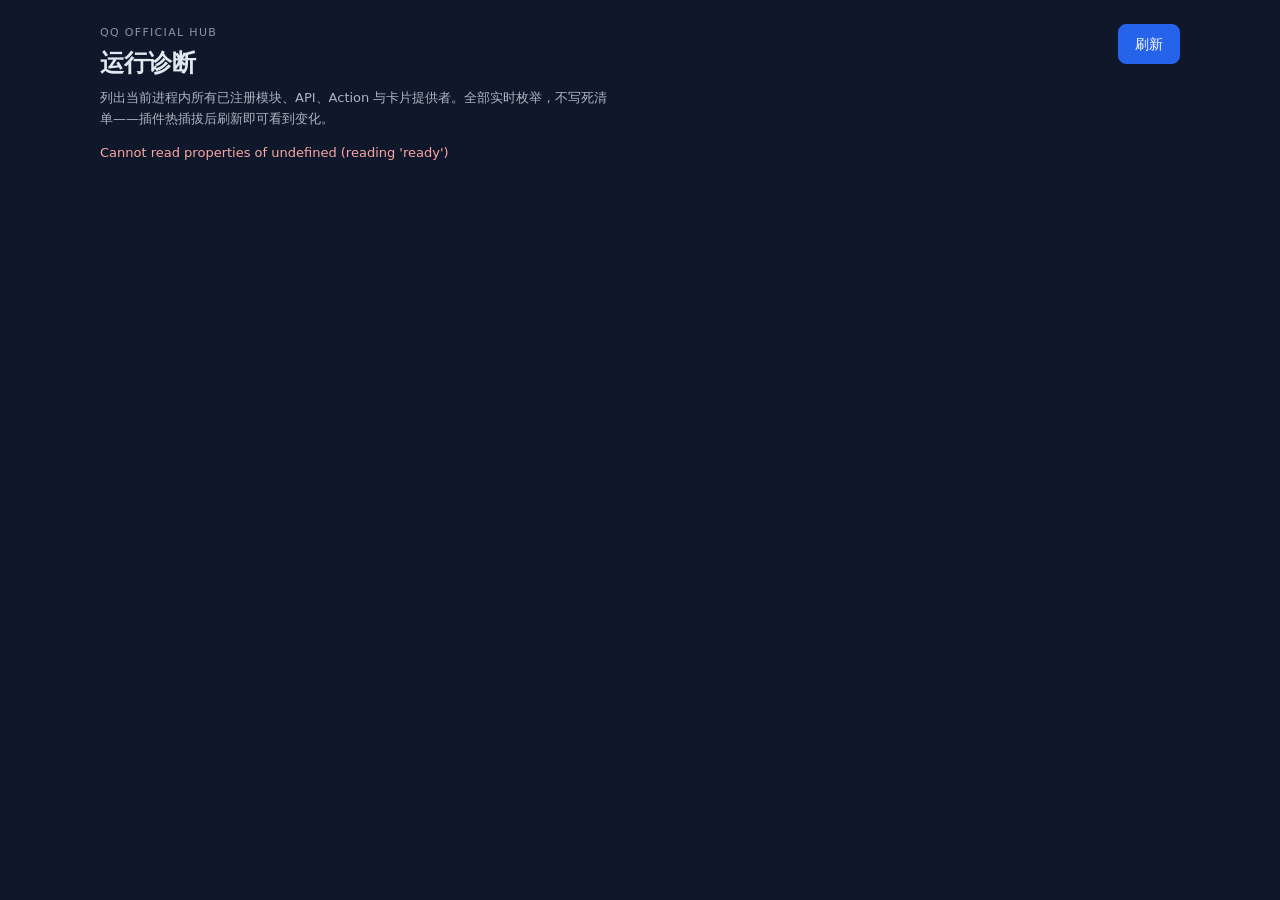
<file: pages/diagnostics/index.html>
<!doctype html>
<html lang="zh-CN"><head><meta charset="utf-8"><title>Hub 运行诊断</title><link rel="stylesheet" href="./styles.css"></head>
<body><main>
<header>
  <div><p class="eyebrow">QQ OFFICIAL HUB</p><h1>运行诊断</h1>
  <p class="sub">列出当前进程内所有已注册模块、API、Action 与卡片提供者。全部实时枚举，不写死清单——插件热插拔后刷新即可看到变化。</p></div>
  <div class="header-actions"><button id="refresh" class="primary">刷新</button></div>
</header>
<p id="notice" role="status"></p>
<section id="summary" class="cards"></section>
<section id="report"></section>
</main><script type="module" src="./app.js"></script></body></html>
</file>
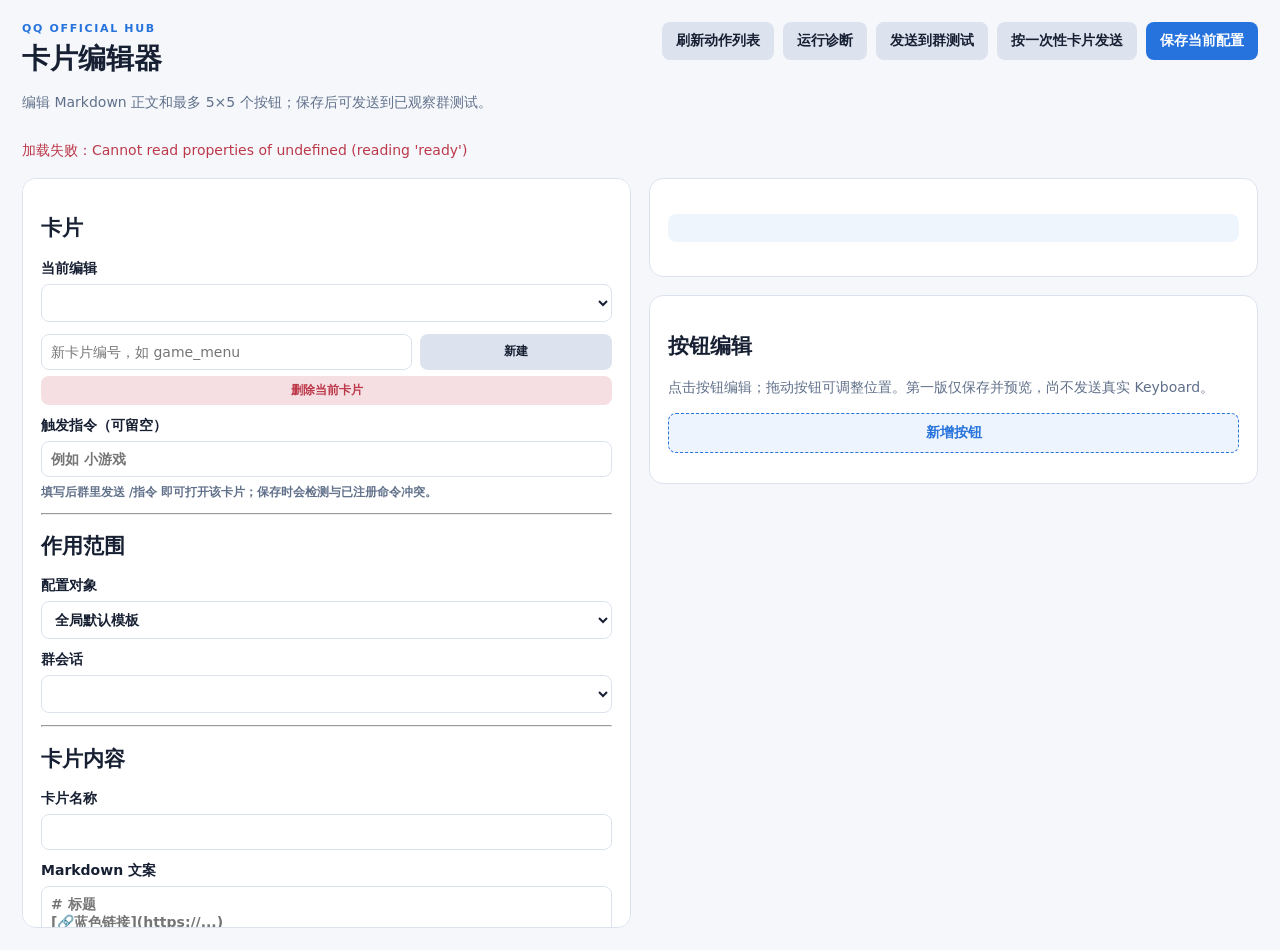
<file: pages/panels/index.html>
<!doctype html>
<html lang="zh-CN"><head><meta charset="utf-8"><meta name="viewport" content="width=device-width,initial-scale=1"><title>QQ Official Hub</title><link rel="stylesheet" href="./styles.css"></head>
<body><main><header><div><p class="eyebrow">QQ OFFICIAL HUB</p><h1>卡片编辑器</h1><p class="sub">编辑 Markdown 正文和最多 5×5 个按钮；保存后可发送到已观察群测试。</p></div><div class="header-actions"><button id="reload-catalog" class="secondary">刷新动作列表</button><button id="open-diagnostics" class="secondary">运行诊断</button><button id="send-test" class="secondary">发送到群测试</button><button id="send-test-ephemeral" class="secondary">按一次性卡片发送</button><button id="save" class="primary">保存当前配置</button></div></header><p id="notice" role="status"></p><section class="layout"><aside><h2>卡片</h2><label>当前编辑<select id="card-select"></select></label><div class="card-tools"><input id="card-new-id" maxlength="40" placeholder="新卡片编号，如 game_menu"><button id="card-new" class="secondary">新建</button></div><div class="card-tools"><button id="card-delete" class="danger">删除当前卡片</button><button id="card-delete-confirm" class="danger" hidden>确认删除</button><button id="card-delete-cancel" class="secondary" hidden>取消</button></div><label id="card-command-wrap">触发指令（可留空）<input id="card-command" maxlength="32" placeholder="例如 小游戏"><small class="hint">填写后群里发送 /指令 即可打开该卡片；保存时会检测与已注册命令冲突。</small></label><hr><h2>作用范围</h2><label>配置对象<select id="scope"><option value="global">全局默认模板</option><option value="group">已观察群覆盖</option></select></label><label id="group-wrap">群会话<select id="group"></select></label><hr><h2>卡片内容</h2><label>卡片名称<input id="name" maxlength="64"></label><label>Markdown 文案<textarea id="markdown" maxlength="4000" placeholder="# 标题&#10;[🔗蓝色链接](https://...)&#10;![说明 #618px #249px](https://...)"></textarea></label><div class="markdown-tools"><button id="fullscreen-markdown" class="primary">全屏编辑正文</button><button id="insert-link" class="secondary">插入蓝色链接示例</button></div><details class="fold"><summary>模板库</summary><div class="snippet-library"><p class="hint">按需插入，不插入就不会出现在卡片里。带 <span class="dyn-badge">动态</span> 的会在发送时替换成实时内容。</p><div id="snippet-groups"></div></div></details><details class="fold"><summary>等比例 Markdown 图片</summary><div class="image-builder"><label>公网 HTTPS 图片 URL<input id="image-url" type="url" placeholder="https://example.com/image.png"></label><div class="twocol"><label>最大宽度<input id="image-max-width" type="number" min="1" max="720" value="720"></label><label>图片说明<input id="image-alt" maxlength="80" value="图片"></label></div><button id="insert-image" class="secondary">检测真实尺寸并等比例插入</button><p class="hint">浏览器读取 naturalWidth/naturalHeight，自动缩放到宽≤720、高≤1080，避免 QQ 拉伸压扁。</p></div></details><details class="fold"><summary>蓝色参数指令文本</summary><div class="text-command-builder"><div class="twocol"><label>显示文字<input id="cmd-show" maxlength="100" value="📡 添加订阅"></label><label>写入输入框<input id="cmd-text" maxlength="100" value="/myrss + "></label></div><label class="inline-check"><input id="cmd-reference" type="checkbox"> 写入输入框时引用当前卡片</label><button id="insert-cmd-input" class="secondary">插入蓝色参数指令</button><p class="hint">点击后只写入输入框，不自动发送；用户可继续补 URL 或参数。</p></div></details><label class="inline-check"><input id="mention-clicker" type="checkbox"> type=1 回调后新卡片顶部 At 点击者</label><details class="fold"><summary>一次性卡片 / 归属</summary><div class="ephemeral-box"><p class="hint">用于流程与游戏。开启后本卡片按「一次性」规则发送，不影响群配置面板。</p><label class="inline-check"><input id="card-one-shot" type="checkbox"> 整张卡片一次性（任一按钮点击后全卡失效）</label><label>谁能点这张卡<select id="card-owner-mode"><option value="everyone">所有人</option><option value="initiator">仅发起者（点击/触发本卡的人）</option><option value="specified">指定 OpenID</option></select></label><label id="card-owner-openid-wrap" hidden>指定 OpenID<input id="card-owner-openid" maxlength="80" placeholder="必填，留空会导致没人能点"></label><label id="card-owner-tip-wrap" hidden>他人点击时的提示<input id="card-owner-tip" maxlength="80" placeholder="这不是你的操作"></label><p id="card-owner-warn" class="warn" hidden></p></div></details><p class="hint">图片必须是公网 HTTPS；蓝色正文实际是可点击链接。群覆盖仅对选中的已观察 QQ Official 群生效。</p></aside><section class="editor"><div class="preview"><h2 id="preview-title"></h2><article id="preview-markdown"></article><div id="canvas" class="canvas" aria-label="5行5列按钮画布"></div></div><div class="tools"><h2>按钮编辑</h2><p class="hint">点击按钮编辑；拖动按钮可调整位置。第一版仅保存并预览，尚不发送真实 Keyboard。</p><div class="actions persistent-actions"><button id="add" class="secondary">新增按钮</button></div><div id="form" hidden><label>按钮文字<input id="label" maxlength="64"></label><label>点击后文字<input id="visited-label" maxlength="64"></label><div class="twocol"><label>样式<select id="style"><option value="0">灰色线框</option><option value="1">蓝色线框</option></select></label><label>点击方式<select id="action-type"><option value="1">直接执行（无需发送消息）</option><option value="2">填入输入框（用户发送）</option><option value="0">打开网页</option></select></label></div><label id="action-wrap">点击后执行<select id="action-preset"></select><small id="action-meta" class="hint">由 Hub 白名单注册，点击后直接执行，不经过聊天框或命令解析。</small></label><label id="action-params-wrap">Action 参数(JSON对象)<textarea id="action-params" maxlength="2048">{}</textarea><small class="hint">参数随已签发卡片快照保存在服务端，不直接暴露给 QQ button_data。</small></label><label id="command-wrap" hidden>已注册指令<select id="command-preset"><option value="">手工输入 / 自定义文本</option></select><small id="command-meta" class="hint"></small></label><label id="data-wrap" hidden><span id="data-label">动作数据</span><input id="data" maxlength="2048"></label><div class="checks"><label><input id="reply" type="checkbox"> 指令按钮引用原消息</label><label><input id="enter" type="checkbox"> 自动发送（仅单聊有效）</label><label><input id="anchor" type="checkbox"> 📎 唤起选图器（仅单聊移动端）</label></div><label>不支持时提示<input id="unsupport-tips" maxlength="80"></label><label>谁能点击<select id="permission"><option value="everyone">所有人</option><option value="group_manager">仅群管理</option><option value="astrbot_admin">AstrBot 管理员</option><option value="operator">Hub 操作员</option><option value="specified_users">指定 OpenID</option></select></label><label id="users-wrap">指定 OpenID（每行一个）<textarea id="users"></textarea></label><div class="ephemeral-box"><h3>一次性设置（仅一次性卡片生效）</h3><label class="inline-check"><input id="btn-one-shot" type="checkbox"> 此按钮一次性（点后仅本按钮失效）</label><label>此按钮归属<select id="btn-owner-mode"><option value="everyone">跟随卡片设置</option><option value="initiator">仅发起者</option><option value="specified">指定 OpenID</option></select></label><label id="btn-owner-openid-wrap" hidden>指定 OpenID<input id="btn-owner-openid" maxlength="80" placeholder="必填"></label><p class="hint">按钮归属优先于卡片归属。井字棋这类逐格落子可只锁卡片。</p></div><div class="actions"><button id="delete" class="danger">删除当前按钮</button></div></div></div></section></section><div id="diag-modal" class="markdown-modal" hidden><div class="markdown-modal-card"><header><div><h2>运行诊断（只读）</h2><p class="hint">实时枚举当前进程内已注册的模块、API、Action 与卡片提供者；插件热插拔后点刷新即可看到变化。</p></div><div class="header-actions"><button id="diag-refresh" class="secondary">刷新</button><button id="diag-close" class="primary">关闭</button></div></header><div id="diag-body" class="diag-body"></div></div></div></main><div id="markdown-modal" class="markdown-modal" hidden><div class="markdown-modal-card"><header><div><h2>全屏 Markdown 正文编辑器</h2><p class="hint">支持标题、粗体、删除线、引用、列表、蓝色链接、公网图片和参数指令文本。</p></div><div class="header-actions"><button id="markdown-cancel" class="secondary">取消</button><button id="markdown-apply" class="primary">应用正文</button></div></header><div class="markdown-modal-grid"><textarea id="markdown-full" maxlength="4000" spellcheck="false"></textarea><section><h3>实时预览</h3><article id="markdown-full-preview"></article></section></div></div></div><script type="module" src="./app.js"></script></body></html>
</file>
<file: pages/diagnostics/styles.css>
:root { color-scheme: light dark; }
body { margin: 0; font: 14px/1.6 system-ui, -apple-system, "Segoe UI", sans-serif; background: #0f172a; color: #e2e8f0; }
main { max-width: 1080px; margin: 0 auto; padding: 24px 20px 64px; }
header { display: flex; justify-content: space-between; align-items: flex-start; gap: 16px; flex-wrap: wrap; }
.eyebrow { margin: 0; font-size: 11px; letter-spacing: .12em; opacity: .6; }
h1 { margin: 2px 0 6px; font-size: 24px; }
.sub { margin: 0; max-width: 62ch; opacity: .75; font-size: 13px; }
button { font: inherit; padding: 8px 16px; border-radius: 8px; border: 1px solid rgba(148,163,184,.4); background: transparent; color: inherit; cursor: pointer; }
button.primary { background: #2563eb; border-color: #2563eb; color: #fff; }
button:disabled { opacity: .5; cursor: default; }
#notice { min-height: 20px; font-size: 13px; color: #fca5a5; }
.cards { display: grid; grid-template-columns: repeat(auto-fit, minmax(150px, 1fr)); gap: 10px; margin: 8px 0 20px; }
.stat { padding: 12px 14px; border-radius: 10px; background: rgba(148,163,184,.1); border: 1px solid rgba(148,163,184,.22); }
.stat b { display: block; font-size: 22px; line-height: 1.2; }
.stat span { font-size: 12px; opacity: .7; }
section h2 { font-size: 16px; margin: 22px 0 8px; }
.hint { font-size: 12px; opacity: .7; margin: 0 0 8px; }
table { width: 100%; border-collapse: collapse; font-size: 13px; }
th, td { text-align: left; padding: 7px 10px; border-bottom: 1px solid rgba(148,163,184,.16); vertical-align: top; }
th { font-size: 12px; text-transform: uppercase; letter-spacing: .04em; opacity: .65; font-weight: 600; }
code { font-family: ui-monospace, SFMono-Regular, Menlo, monospace; font-size: 12px; background: rgba(148,163,184,.14); padding: 1px 5px; border-radius: 4px; }
.ok { color: #4ade80; } .bad { color: #f87171; } .muted { opacity: .55; }
.tag { display: inline-block; padding: 1px 7px; border-radius: 999px; font-size: 11px; border: 1px solid transparent; }
.tag.ext { background: rgba(56,189,248,.16); border-color: rgba(56,189,248,.4); color: #7dd3fc; }
.tag.own { background: rgba(148,163,184,.14); border-color: rgba(148,163,184,.3); }
.owner-block { margin: 12px 0; padding: 12px 14px; border-radius: 10px; background: rgba(148,163,184,.07); border: 1px solid rgba(148,163,184,.18); }
.owner-block h3 { margin: 0 0 6px; font-size: 14px; display: flex; gap: 8px; align-items: center; }
.empty { padding: 14px; border-radius: 10px; background: rgba(148,163,184,.08); font-size: 13px; opacity: .75; }
</file>
<file: pages/panels/styles.css>
:root{--bg:#f5f7fb;--card:#fff;--text:#172033;--muted:#60708a;--line:#dce3ee;--blue:#2673dd;--danger:#bd394a}[data-theme="dark"]{--bg:#111827;--card:#1d2939;--text:#edf2f7;--muted:#a5b4c8;--line:#334155;--blue:#6da7ff}*{box-sizing:border-box}[hidden]{display:none!important}body{margin:0;background:var(--bg);color:var(--text);font:14px system-ui,-apple-system,"Microsoft YaHei",sans-serif}main{width:100%;max-width:none;margin:0;padding:22px}header{display:flex;justify-content:space-between;gap:20px;align-items:flex-start}.header-actions{display:flex;gap:9px;flex-wrap:wrap}.eyebrow{letter-spacing:.15em;color:var(--blue);font-size:11px;font-weight:700;margin:0}h1{margin:5px 0;font-size:28px}.sub,.hint{color:var(--muted);line-height:1.55}.layout{display:grid;grid-template-columns:minmax(0,1fr) minmax(0,1fr);gap:18px;margin-top:16px;align-items:start}aside,.preview,.tools{min-width:0;background:var(--card);border:1px solid var(--line);border-radius:14px;padding:18px}aside,.editor{max-height:calc(100vh - 150px);overflow:auto}aside::-webkit-scrollbar,.editor::-webkit-scrollbar{width:8px}aside::-webkit-scrollbar-thumb,.editor::-webkit-scrollbar-thumb{background:var(--line);border-radius:4px}label{display:grid;gap:6px;margin:12px 0;font-weight:600}input,textarea,select{width:100%;min-width:0;background:transparent;color:var(--text);border:1px solid var(--line);border-radius:8px;padding:9px;font:inherit}textarea{min-height:105px;resize:vertical}.editor{display:grid;grid-template-columns:minmax(0,1fr);gap:18px;align-items:start}.preview h2{margin-top:0}.preview article{padding:14px;background:color-mix(in srgb,var(--blue) 7%,transparent);border-radius:8px;overflow-wrap:anywhere}.preview article h1,.preview article h2,.preview article h3,.preview article p,.preview article blockquote,.preview article li{margin:6px 0;line-height:1.5}.preview article a{color:#1683ee;text-decoration:none}.preview article a:hover{text-decoration:underline}.preview article img{display:block;max-width:100%;height:auto;object-fit:contain;border-radius:8px;margin:9px 0}.preview article blockquote{border-left:3px solid var(--blue);padding-left:10px;color:var(--muted)}.canvas{display:grid;gap:7px;margin-top:16px}.row{display:grid;grid-template-columns:repeat(5,minmax(0,1fr));gap:7px}.cell{min-width:0;min-height:44px;border:1px dashed var(--line);border-radius:7px;padding:2px}.card-button{width:100%;min-width:0;min-height:38px;border-radius:6px;background:transparent;color:var(--text);cursor:grab;overflow:hidden;text-overflow:ellipsis;white-space:nowrap}.style-0{border:1px solid #8796aa}.style-1{border:1px solid var(--blue);color:var(--blue)}.selected{outline:3px solid color-mix(in srgb,var(--blue) 35%,transparent)}.twocol{display:grid;grid-template-columns:1fr 1fr;gap:10px}.checks{display:grid;gap:7px;padding:9px;border:1px solid var(--line);border-radius:8px}.checks label{display:flex;align-items:center;gap:8px;margin:0;font-weight:500}.checks input{width:auto}.actions{display:flex;gap:10px;flex-wrap:wrap}button{border:0;border-radius:8px;padding:10px 14px;font:inherit;font-weight:650;cursor:pointer}.primary{background:var(--blue);color:#fff}.secondary{background:var(--line);color:var(--text)}.danger{background:color-mix(in srgb,var(--danger) 16%,transparent);color:var(--danger)}button:disabled{opacity:.55;cursor:not-allowed}#notice{min-height:20px;white-space:pre-line}.error{color:var(--danger)}.ok{color:#16834c}@media(max-width:1100px){.editor{grid-template-columns:1fr}.layout{grid-template-columns:260px minmax(0,1fr)}}@media(max-width:760px){main{padding:12px}.layout{grid-template-columns:1fr}header{display:block}.header-actions{margin-top:10px}.row{grid-template-columns:repeat(2,minmax(0,1fr))}.twocol{grid-template-columns:1fr}}
.markdown-tools{display:flex;gap:8px;flex-wrap:wrap;margin-top:-4px}.markdown-tools button{padding:7px 10px}.inline-check{display:flex;grid-template-columns:auto 1fr;align-items:center;gap:8px}.inline-check input{width:auto}.mention-preview{color:#1683ee;font-weight:650;margin-bottom:8px}
.text-command-builder{margin:12px 0;padding:12px;border:1px solid var(--line);border-radius:9px;background:color-mix(in srgb,var(--blue) 4%,transparent)}.text-command-builder h3{margin:0 0 5px}.text-command-preview{display:inline;padding:0;border:0;background:transparent;color:#1683ee;font-weight:600;cursor:pointer}.text-command-preview:hover{text-decoration:underline}
.markdown-modal{position:fixed;inset:0;z-index:1000;padding:20px;background:#0009;overflow:auto}.markdown-modal-card{width:min(1500px,96vw);min-height:calc(100vh - 40px);margin:0 auto;padding:18px;background:var(--card);border:1px solid var(--line);border-radius:14px;box-shadow:0 20px 60px #0007}.markdown-modal-card>header{position:sticky;top:-18px;z-index:2;margin:-18px -18px 16px;padding:16px 18px;background:var(--card);border-bottom:1px solid var(--line);border-radius:14px 14px 0 0}.markdown-modal-grid{display:grid;grid-template-columns:minmax(0,1fr) minmax(360px,.8fr);gap:16px}.markdown-modal-grid>textarea{min-height:calc(100vh - 150px);resize:none;font:14px/1.55 ui-monospace,SFMono-Regular,Consolas,monospace;tab-size:2}.markdown-modal-grid>section{min-width:0;max-height:calc(100vh - 150px);overflow:auto;padding:14px;border:1px solid var(--line);border-radius:10px}.markdown-modal-grid article{overflow-wrap:anywhere}.markdown-modal-grid article a{color:#1683ee}.markdown-modal-grid article img{display:block;max-width:100%;height:auto;border-radius:8px;margin:9px 0}.markdown-modal-grid article blockquote{border-left:3px solid var(--blue);padding-left:10px;color:var(--muted)}@media(max-width:900px){.markdown-modal{padding:8px}.markdown-modal-card{width:100%;min-height:calc(100vh - 16px)}.markdown-modal-grid{grid-template-columns:1fr}.markdown-modal-grid>textarea{min-height:50vh}.markdown-modal-grid>section{max-height:none}}
.image-builder{margin:12px 0;padding:12px;border:1px solid var(--line);border-radius:9px;background:color-mix(in srgb,var(--blue) 4%,transparent)}.image-builder h3{margin:0 0 4px}.markdown-image-frame{display:block;max-width:100%;margin:9px 0;border-radius:8px;overflow:hidden;background:var(--line)}.markdown-image-frame>img{display:block!important;width:100%!important;height:100%!important;max-width:none!important;margin:0!important;object-fit:fill!important}
.persistent-actions{margin:8px 0 12px}.persistent-actions #add{width:100%;border:1px dashed var(--blue);background:color-mix(in srgb,var(--blue) 8%,transparent);color:var(--blue)}

.snippet-library { margin-top: 14px; padding-top: 12px; border-top: 1px solid rgba(148, 163, 184, .25); }
.snippet-library h3 { margin: 0 0 4px; font-size: 14px; }
.snippet-group { margin-top: 10px; }
.snippet-group h4 { margin: 0 0 6px; font-size: 12px; font-weight: 600; opacity: .7; text-transform: uppercase; letter-spacing: .04em; }
.snippet-row { display: flex; flex-wrap: wrap; gap: 6px; }
.snippet-chip { display: inline-flex; align-items: center; gap: 6px; padding: 5px 10px; font-size: 12px; border-radius: 999px; }
.dyn-badge { display: inline-block; padding: 1px 6px; border-radius: 999px; font-size: 10px; line-height: 1.5; background: rgba(56, 189, 248, .18); color: #0284c7; border: 1px solid rgba(56, 189, 248, .35); }

.ephemeral-box { margin-top: 14px; padding-top: 12px; border-top: 1px solid rgba(148, 163, 184, .25); }
.ephemeral-box h3 { margin: 0 0 4px; font-size: 14px; }
.warn { margin: 8px 0 0; padding: 8px 10px; border-radius: 8px; font-size: 12px; line-height: 1.5; background: rgba(251, 191, 36, .14); border: 1px solid rgba(251, 191, 36, .4); }

.diag-body { overflow: auto; padding: 4px 2px; }
.diag-body h3 { margin: 18px 0 6px; font-size: 15px; }
.diag-body h4 { margin: 0 0 6px; font-size: 13px; display: flex; gap: 8px; align-items: center; }
.diag-stats { display: grid; grid-template-columns: repeat(auto-fit, minmax(120px, 1fr)); gap: 8px; }
.diag-stat { padding: 10px 12px; border-radius: 10px; background: rgba(148,163,184,.12); border: 1px solid rgba(148,163,184,.22); }
.diag-stat b { display: block; font-size: 20px; line-height: 1.2; }
.diag-stat span { font-size: 12px; opacity: .7; }
.diag-table { width: 100%; border-collapse: collapse; font-size: 13px; margin-bottom: 8px; }
.diag-table th, .diag-table td { text-align: left; padding: 6px 9px; border-bottom: 1px solid rgba(148,163,184,.16); vertical-align: top; }
.diag-table th { font-size: 11px; text-transform: uppercase; letter-spacing: .04em; opacity: .65; }
.diag-owner { margin: 10px 0; padding: 10px 12px; border-radius: 10px; background: rgba(148,163,184,.08); border: 1px solid rgba(148,163,184,.18); }
.diag-ok { color: #16a34a; } .diag-bad { color: #dc2626; }
.diag-tag { display: inline-block; padding: 1px 7px; border-radius: 999px; font-size: 11px; }
.diag-tag.ext { background: rgba(56,189,248,.18); color: #0284c7; border: 1px solid rgba(56,189,248,.4); }
.diag-tag.own { background: rgba(148,163,184,.16); border: 1px solid rgba(148,163,184,.3); }

.card-tools { display: flex; gap: 8px; margin: 6px 0 4px; }
.card-tools button { flex: 1; font-size: 12px; padding: 6px 8px; }

.card-tools input { flex: 2; min-width: 0; }

details.fold{border:1px solid var(--line);border-radius:10px;padding:10px 12px;margin:12px 0}
details.fold>summary{cursor:pointer;font-weight:650;list-style:none}
details.fold>summary::-webkit-details-marker{display:none}
details.fold>summary::before{content:'▸ ';color:var(--blue)}
details.fold[open]>summary::before{content:'▾ '}
@media(max-width:1100px){.layout{grid-template-columns:1fr}aside,.editor{max-height:none}}
</file>
